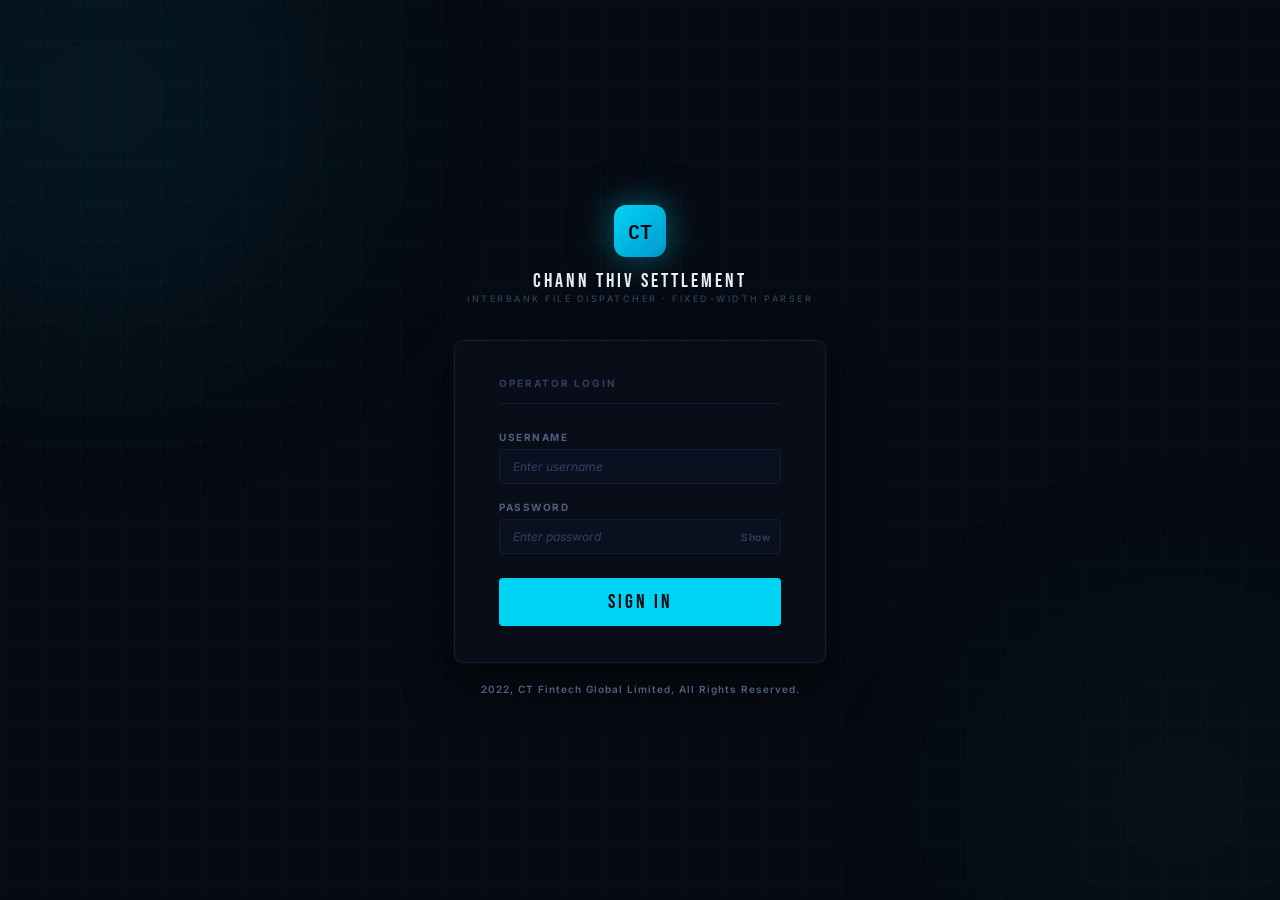
<file: index.html>
<!DOCTYPE html>
<html lang="en">
<head>
  <meta charset="UTF-8"/>
  <meta name="viewport" content="width=device-width, initial-scale=1.0"/>
  <title>IFD File Parser — Chann Thiv Settlement</title>
  <!-- ▼ ADD THIS FIRST — blocks render before redirect -->
  <script>
    (function() {
      try {
        var s = sessionStorage.getItem('ct_session_v2');
        if (!s || !JSON.parse(s)) window.location.replace('login.html');
      } catch(e) {
        window.location.replace('login.html');
      }
    })();
  </script>
  <!-- ▲ END AUTH GUARD -->
  <link rel="stylesheet" href="./css/tokens.css"/>
  <link rel="stylesheet" href="./css/base.css"/>
  <link rel="stylesheet" href="./css/components.css"/>
  <link rel="stylesheet" href="./css/parser.css"/>
</head>
<body>

  <!-- ── Header ─────────────────────────────────────────────────── -->
  <header class="app-header">
    <a href="./system.html" class="app-logo" title="System Dashboard">CT</a>
    <div>
      <div class="app-title">Chann Thiv Settlement</div>
      <div class="app-subtitle">Interbank File Dispatcher · Fixed-Width Parser · Supabase Connected</div>
    </div>
    <div class="header-right">
      <div class="h-badge" id="badge-db" onclick="openModal('m-db-config')">
        <span class="status-dot offline" id="db-dot"></span>
        <span id="db-label">DB Offline</span>
      </div>
      <div class="h-badge" id="badge-files" style="display:none">— Files Loaded</div>
      <div class="h-badge" style="border-color:rgba(34,197,94,.2);color:var(--green);background:var(--green-a12)">
        <span class="status-dot pulse"></span> System Ready
      </div>
    </div>
  </header>

  <!-- ── Layout ─────────────────────────────────────────────────── -->
  <div id="layout">

    <!-- Sidebar -->
    <aside id="sidebar" class="sidebar">
      <div class="nav-section" style="padding-top:14px">Format Legend</div>
      <div id="format-legend"></div>

      <!-- DB History panel -->
      <div id="db-history-wrap">
        <div id="db-history-title">
          <span>Database History</span>
          <button id="btn-refresh-history" onclick="loadDbHistory()" title="Refresh">↻</button>
        </div>
        <div id="db-history-list">
          <div class="db-history-empty">Connect DB to view history</div>
        </div>
      </div>

      <div id="sidebar-bottom">
        <button class="btn btn-ghost" id="btn-upload"
          onclick="document.getElementById('file-input').click()">
          ＋ Upload Files
        </button>
        <button class="btn" id="btn-save-db" style="display:none;background:var(--green-a12);border:1px solid rgba(34,197,94,.3);color:var(--green)"
          onclick="saveCurrentFileToDb()">
          ⬆ Save to Database
        </button>
        <button class="btn btn-ghost" id="btn-clear" style="display:none"
          onclick="clearAll()">
          ✕ Clear All
        </button>
      </div>
    </aside>

    <!-- Main content -->
    <main id="main">

      <!-- Drop zone (shown when no files loaded) -->
      <div id="dropzone-wrap">
        <div id="dropzone"
          ondragover="onDragOver(event)"
          ondragleave="onDragLeave(event)"
          ondrop="onDrop(event)"
          onclick="document.getElementById('file-input').click()">

          <div id="loading-wrap" style="display:none">
            <div class="spinner spinner-lg" style="margin:0 auto 24px"></div>
            <div id="loading-text">Processing files... 0%</div>
            <div id="progress-bar-wrap">
              <div id="progress-bar"></div>
            </div>
          </div>

          <div id="dz-content">
            <div id="dz-icon">⬆</div>
            <div id="dz-title">Drop Files Here</div>
            <div id="dz-sub">
              Drag &amp; drop IFD / IFO format files or click to browse<br>
              Format auto-detected · Multiple files supported
            </div>
            <div id="dz-tags">
              <span class="dz-tag" style="color:var(--color-ifo-bin);border-color:rgba(0,212,245,.3)">IFO*BIN</span>
              <span class="dz-tag" style="color:var(--color-ifd-icom);border-color:rgba(34,197,94,.3)">IFD*.COM</span>
              <span class="dz-tag" style="color:var(--color-ifd-comn);border-color:rgba(249,115,22,.3)">IFD*.OMN</span>
              <span class="dz-tag" style="color:var(--color-ifd-fdtl);border-color:rgba(234,179,8,.3)">IFD*.DTL</span>
              <span class="dz-tag" style="color:var(--color-ifd-err);border-color:rgba(239,68,68,.3)">IFD*.ERR</span>
              <span class="dz-tag" style="color:var(--color-ifd-errn);border-color:rgba(167,139,250,.3)">IFD*.RRN</span>
            </div>
          </div>
        </div>
      </div>

      <!-- File view (shown when files are loaded) -->
      <div id="file-view" style="display:none">

        <!-- Tab bar -->
        <div id="tabs-bar">
          <div id="tab-add-wrap">
            <button id="tab-add-btn" onclick="document.getElementById('file-input').click()">＋ Add</button>
          </div>
        </div>

        <!-- Toolbar -->
        <div id="toolbar">
          <div class="search-wrap" style="max-width:320px">
            <span class="search-icon">⌕</span>
            <input id="search-input" type="text" placeholder="Search all columns..."
              oninput="onSearch(this.value)"/>
            <span id="search-clear" onclick="clearSearch()" style="display:none;cursor:pointer;color:var(--text-muted)">✕</span>
          </div>
          <div id="format-badge" class="h-badge">—</div>
          <div id="stats" style="display:flex;gap:16px;font-size:10px;flex-shrink:0">
            <span><span style="color:var(--text-muted);letter-spacing:1px">ROWS </span><span id="stat-rows" style="color:var(--text-secondary);font-family:var(--font-data);font-weight:600">0</span></span>
            <span><span style="color:var(--text-muted);letter-spacing:1px">COLS </span><span id="stat-cols" style="color:var(--text-secondary);font-family:var(--font-data);font-weight:600">0</span></span>
            <span><span style="color:var(--text-muted);letter-spacing:1px">SIZE </span><span id="stat-size" style="color:var(--text-secondary);font-family:var(--font-data);font-weight:600">—</span></span>
            <span id="filter-note" style="display:none;color:var(--gold)"></span>
          </div>
          <button id="btn-save-db-toolbar" style="display:none;padding:5px 12px;background:none;border:1px solid rgba(34,197,94,.3);color:var(--green);font-size:10px;letter-spacing:1px;border-radius:var(--radius-sm);cursor:pointer;transition:all var(--ease-fast)"
            onmouseover="this.style.background='var(--green-a12)'" onmouseout="this.style.background='none'"
            onclick="saveCurrentFileToDb()">⬆ Save to DB</button>
          <button id="btn-export" onclick="exportCSV()"
            style="margin-left:auto;background:none;border-radius:var(--radius-sm);padding:6px 16px;font-size:10px;font-family:var(--font-ui);font-weight:600;letter-spacing:1px;cursor:pointer;transition:all var(--ease-fast)">
            ↓ Export CSV
          </button>
        </div>

        <!-- DB save progress bar -->
        <div id="db-save-bar" style="display:none;align-items:center;gap:12px;padding:6px 16px;background:rgba(34,197,94,.04);border-bottom:1px solid rgba(34,197,94,.15)">
          <div id="db-save-progress" style="height:2px;background:var(--green);width:0;transition:width .3s ease;flex:1;box-shadow:0 0 8px rgba(34,197,94,.4)"></div>
          <span id="db-save-label" style="font-size:9px;color:var(--green);letter-spacing:1px;white-space:nowrap;min-width:180px;text-align:right">Saving...</span>
        </div>

        <!-- Data table -->
        <div id="table-wrap">
          <table id="data-table">
            <thead id="table-head"></thead>
            <tbody id="table-body"></tbody>
          </table>
        </div>

        <!-- Status bar -->
        <div id="status-bar">
          <span id="status-left">IFD Parser · PAN Masking Active · 🔒 Card Data Protected</span>
          <div id="status-files"></div>
          <span id="status-right">Click any cell to copy</span>
        </div>
      </div>

    </main>
  </div><!-- /#layout -->

  <!-- DB Config Modal -->
  <div class="modal-backdrop" id="m-db-config">
    <div class="modal" style="max-width:420px">
      <div class="modal-header">
        <div class="modal-title">⚙ Supabase Configuration</div>
        <button class="modal-close" onclick="closeModal('m-db-config')">✕</button>
      </div>
      <div class="fg">
        <label class="field-label">Project URL</label>
        <code id="db-modal-url" style="display:block;background:var(--bg-base);border:1px solid var(--border-dim);padding:7px 10px;font-size:10px;color:var(--cyan);word-break:break-all;border-radius:var(--radius-sm)">—</code>
      </div>
      <div style="font-size:11px;color:var(--text-muted);line-height:1.7;padding:10px;border:1px solid var(--border-dim);border-left:2px solid rgba(0,212,245,.3);border-radius:var(--radius-sm);margin-bottom:18px">
        Get your credentials from:<br>
        Supabase Dashboard → Settings → API
      </div>
      <button class="btn btn-ghost" onclick="closeModal('m-db-config')" style="width:100%">Close</button>
    </div>
  </div>

  <!-- Hidden file input -->
  <input type="file" id="file-input" multiple style="display:none"
    onchange="handleFileInput(this.files)"/>

  <div id="toast"></div>

  <!-- Scripts — load order matters -->
  <script src="./js/formats.js"></script>
  <script src="./js/db.js"></script>
  <script src="./js/utils.js"></script>
  <script src="./js/app.js"></script>
</body>
</html>
</file>
<file: css/tokens.css>
/* ═══════════════════════════════════════════════════════════════════
   CHANN THIV SETTLEMENT — DESIGN TOKENS
   css/tokens.css

   Single source of truth for all design variables.
   Import this file first in every page.
═══════════════════════════════════════════════════════════════════ */

@import url('https://fonts.googleapis.com/css2?family=IBM+Plex+Mono:wght@300;400;500;600;700&family=Bebas+Neue&family=Inter:wght@400;500;600;700&display=swap');

:root {
  /* ── Fonts ──────────────────────────────────────────────────── */
  --font-ui   : 'Inter', system-ui, 'Segoe UI', Arial, sans-serif;
  --font-data : 'IBM Plex Mono', 'Courier New', monospace;
  --font-brand: 'Bebas Neue', 'Arial Narrow', Arial, sans-serif;

  /* ── Background palette ─────────────────────────────────────── */
  --bg-base   : #060A12;
  --bg-surface: #080D18;
  --bg-raised : #0A1020;
  --bg-hover  : #101828;

  /* ── Border palette ─────────────────────────────────────────── */
  --border-dim: #0D1F35;
  --border    : #1C2E4A;
  --border-hi : #2E4468;

  /* ── Text palette ───────────────────────────────────────────── */
  --text-primary  : #E8EDF5;
  --text-secondary: #8A9BB8;
  --text-tertiary : #4F6080;
  --text-muted    : #2E4060;

  /* ── Accent palette ─────────────────────────────────────────── */
  --cyan   : #00D4F5;
  --green  : #22C55E;
  --gold   : #EAB308;
  --red    : #EF4444;
  --purple : #A78BFA;
  --orange : #F97316;
  --slate  : #94A3B8;

  /* Semi-transparent variants */
  --cyan-a12  : rgba(0, 212, 245, .12);
  --cyan-a25  : rgba(0, 212, 245, .25);
  --green-a12 : rgba(34, 197, 94, .12);
  --gold-a12  : rgba(234, 179, 8, .12);
  --red-a12   : rgba(239, 68, 68, .12);
  --purple-a12: rgba(167, 139, 250, .12);

  /* ── Format accent colors ───────────────────────────────────── */
  --color-ifo-bin : #00D4F5;
  --color-ifd-icom: #22C55E;
  --color-ifd-comn: #F97316;
  --color-ifd-fdtl: #EAB308;
  --color-ifd-err : #EF4444;
  --color-ifd-errn: #A78BFA;
  --color-raw     : #94A3B8;

  /* ── Spacing ────────────────────────────────────────────────── */
  --space-1: 4px;
  --space-2: 8px;
  --space-3: 12px;
  --space-4: 16px;
  --space-5: 20px;
  --space-6: 24px;
  --space-8: 32px;

  /* ── Radius ─────────────────────────────────────────────────── */
  --radius-sm: 4px;
  --radius-md: 6px;
  --radius-lg: 10px;
  --radius-xl: 14px;

  /* ── Shadows ────────────────────────────────────────────────── */
  --shadow-sm: 0 1px 4px rgba(0,0,0,.4);
  --shadow-md: 0 4px 20px rgba(0,0,0,.5);
  --shadow-lg: 0 16px 48px rgba(0,0,0,.65);

  /* ── Z-index scale ──────────────────────────────────────────── */
  --z-base   : 1;
  --z-sticky : 10;
  --z-sidebar: 20;
  --z-header : 30;
  --z-overlay: 100;
  --z-toast  : 200;

  /* ── Transitions ────────────────────────────────────────────── */
  --ease-fast  : 120ms ease;
  --ease-normal: 200ms ease;
  --ease-slow  : 300ms ease;

  /* ── Layout ─────────────────────────────────────────────────── */
  --sidebar-w: 220px;
  --header-h : 56px;
  --taskbar-h: 40px;

}
</file>
<file: css/base.css>
/* ═══════════════════════════════════════════════════════════════════
   CHANN THIV SETTLEMENT — BASE STYLES
   css/base.css

   Reset, typography, scrollbar, and global utility classes.
   Import after tokens.css.
═══════════════════════════════════════════════════════════════════ */

/* ── Reset ──────────────────────────────────────────────────────── */
*, *::before, *::after {
  box-sizing: border-box;
  margin: 0;
  padding: 0;
}

html {
  font-size: 16px; /* Base size for rem scaling */
}

html, body {
  height: 100%;
  overflow: hidden;
  background: var(--bg-base);
  font-family: var(--font-ui);
  font-size: 16px;
  color: var(--text-secondary);
  -webkit-font-smoothing: antialiased;
  -moz-osx-font-smoothing: grayscale;
}
/* ── Scrollbar ──────────────────────────────────────────────────── */
::-webkit-scrollbar          { width: 4px; height: 4px; }
::-webkit-scrollbar-track    { background: transparent; }
::-webkit-scrollbar-thumb    { background: var(--border); border-radius: 4px; }
::-webkit-scrollbar-thumb:hover { background: var(--border-hi); }

/* ── Typography base ────────────────────────────────────────────── */
h1, h2, h3, h4 {
  font-family: var(--font-brand);
  color: var(--text-primary);
  line-height: 1.1;
  letter-spacing: 2px;
}

p, span, label, li, a {
  font-family: var(--font-ui);
}

code, pre, kbd {
  font-family: var(--font-data);
}

/* ── Focus ring ─────────────────────────────────────────────────── */
:focus-visible {
  outline: 2px solid var(--cyan);
  outline-offset: 2px;
  border-radius: var(--radius-sm);
}

/* ── Link reset ─────────────────────────────────────────────────── */
a {
  color: inherit;
  text-decoration: none;
}

/* ── Button reset ───────────────────────────────────────────────── */
button {
  cursor: pointer;
  border: none;
  background: none;
  font-family: var(--font-ui);
}

/* ── Input reset ────────────────────────────────────────────────── */
input, select, textarea {
  font-family: var(--font-data);
  color: var(--text-secondary);
}

/* ── Utility: visually hidden ────────────────────────────────────── */
.sr-only {
  position: absolute;
  width: 1px; height: 1px;
  padding: 0; margin: -1px;
  overflow: hidden;
  clip: rect(0,0,0,0);
  border: 0;
}

/* ── Utility: text colors ───────────────────────────────────────── */
.text-primary   { color: var(--text-primary) !important; }
.text-secondary { color: var(--text-secondary) !important; }
.text-muted     { color: var(--text-muted) !important; }
.text-cyan      { color: var(--cyan) !important; }
.text-green     { color: var(--green) !important; }
.text-gold      { color: var(--gold) !important; }
.text-red       { color: var(--red) !important; }

/* ── Utility: display ───────────────────────────────────────────── */
.d-none  { display: none !important; }
.d-flex  { display: flex !important; }
.d-block { display: block !important; }

/* ── Utility: font families ─────────────────────────────────────── */
.font-brand { font-family: var(--font-brand) !important; }
.font-data  { font-family: var(--font-data) !important; }
.font-ui    { font-family: var(--font-ui) !important; }
.tabular    { font-variant-numeric: tabular-nums; }

/* ── Animations ─────────────────────────────────────────────────── */
@keyframes spin    { to { transform: rotate(360deg); } }
@keyframes pulse   { 0%,100%{opacity:1} 50%{opacity:.3} }
@keyframes fadeUp  { from{opacity:0;transform:translateY(8px)} to{opacity:1;transform:translateY(0)} }
@keyframes fadeIn  { from{opacity:0} to{opacity:1} }
@keyframes slideIn { from{opacity:0;transform:translateX(-8px)} to{opacity:1;transform:translateX(0)} }
@keyframes glow    { 0%,100%{box-shadow:0 0 4px currentColor} 50%{box-shadow:0 0 12px currentColor} }
</file>
<file: css/components.css>
/* ═══════════════════════════════════════════════════════════════════
   CHANN THIV SETTLEMENT — COMPONENT STYLES
   css/components.css

   Reusable component styles shared across all pages.
   Sections:
     1. Header
     2. Sidebar
     3. Buttons
     4. Form Controls
     5. Table
     6. Badges & Status
     7. Modal
     8. Toast
     9. Loading
═══════════════════════════════════════════════════════════════════ */


/* ══════════════════════════════════════════════════════════════════
   1. HEADER
══════════════════════════════════════════════════════════════════ */

.app-header {
  height: var(--header-h);
  background: var(--bg-surface);
  border-bottom: 1px solid var(--border-dim);
  display: flex;
  align-items: center;
  padding: 0 var(--space-5);
  gap: var(--space-4);
  flex-shrink: 0;
  position: relative;
  z-index: var(--z-header);
}

/* Subtle cyan line at bottom of header */
.app-header::after {
  content: '';
  position: absolute;
  bottom: 0; left: 0; right: 0;
  height: 1px;
  background: linear-gradient(90deg, transparent, var(--cyan), transparent);
  opacity: .12;
}

.app-logo {
  width: 34px; height: 34px;
  background: linear-gradient(135deg, var(--cyan), #0099BB);
  border-radius: var(--radius-md);
  display: flex; align-items: center; justify-content: center;
  font-family: var(--font-data);
  font-size: 13px; font-weight: 600;
  color: var(--bg-base);
  flex-shrink: 0;
  box-shadow: 0 0 20px rgba(0,212,245,.3);
  text-decoration: none;
}

.app-title {
  font-family: var(--font-brand);
  font-size: 20px;
  letter-spacing: 3px;
  color: var(--text-primary);
  line-height: 1;
}

.app-subtitle {
  font-size: 9px;
  font-weight: 500;
  letter-spacing: 2.5px;
  color: var(--text-muted);
  margin-top: 2px;
  text-transform: uppercase;
}

.header-right {
  margin-left: auto;
  display: flex;
  align-items: center;
  gap: var(--space-2);
}

/* Header badges */
.h-badge {
  display: flex; align-items: center; gap: 6px;
  padding: 5px 12px;
  border-radius: var(--radius-sm);
  font-size: 10px; font-weight: 600;
  letter-spacing: .3px;
  border: 1px solid var(--border-dim);
  color: var(--text-tertiary);
  transition: all var(--ease-normal);
  white-space: nowrap;
}

.h-badge.online {
  border-color: rgba(34,197,94,.3);
  color: var(--green);
  background: var(--green-a12);
}

.h-badge-user {
  border-color: rgba(234,179,8,.2);
  color: var(--gold);
  background: var(--gold-a12);
}

/* Status dot */
.status-dot {
  width: 6px; height: 6px;
  border-radius: 50%;
  display: inline-block;
  flex-shrink: 0;
}

.status-dot.online  { background: var(--green); animation: pulse 2s infinite; }
.status-dot.offline { background: var(--red); }
.status-dot.pulse   { background: var(--green); animation: pulse 2s infinite; box-shadow: 0 0 6px var(--green); }


/* ══════════════════════════════════════════════════════════════════
   2. SIDEBAR
══════════════════════════════════════════════════════════════════ */

.sidebar {
  width: var(--sidebar-w);
  background: var(--bg-surface);
  border-right: 1px solid var(--border-dim);
  display: flex;
  flex-direction: column;
  flex-shrink: 0;
  overflow: hidden;
  transition: width var(--ease-slow);
}

.sidebar.collapsed { width: 0; }

/* Profile section */
.sb-profile {
  padding: var(--space-4);
  border-bottom: 1px solid var(--border-dim);
  display: flex; align-items: center; gap: var(--space-3);
  flex-shrink: 0;
}

.sb-avatar {
  width: 32px; height: 32px;
  border-radius: 50%;
  background: var(--gold-a12);
  border: 1px solid rgba(234,179,8,.25);
  display: flex; align-items: center; justify-content: center;
  font-size: 11px; font-weight: 700;
  color: var(--gold);
  flex-shrink: 0;
}

.sb-name {
  font-size: 12px; font-weight: 600;
  color: var(--text-primary);
  white-space: nowrap; overflow: hidden; text-overflow: ellipsis;
}

.sb-role {
  font-size: 9px; font-weight: 500;
  letter-spacing: 1.5px;
  color: var(--text-muted);
  text-transform: uppercase;
  margin-top: 1px;
}

/* Navigation */
.sb-nav {
  flex: 1;
  overflow-y: auto;
  padding: var(--space-2) 0;
}

.nav-section {
  padding: var(--space-3) var(--space-4) var(--space-1);
  font-size: 9px; font-weight: 700;
  letter-spacing: 2.5px;
  color: var(--text-muted);
  text-transform: uppercase;
}

.nav-divider {
  height: 1px;
  background: var(--border-dim);
  margin: var(--space-2) var(--space-3);
}

/* Nav dropdown */
.dd-header {
  display: flex; align-items: center; gap: var(--space-2);
  padding: 7px var(--space-4);   /* ← match nav-item top/bottom padding */
  cursor: pointer;
  user-select: none;
  transition: background var(--ease-fast);
}

.dd-header:hover { background: var(--bg-hover); }

.dd-icon {
  width: 20px; height: 20px;
  border-radius: var(--radius-sm);
  display: flex; align-items: center; justify-content: center;
  font-size: 10px; flex-shrink: 0;
}

.dd-label {
  flex: 1;
  font-size: 11px; font-weight: 600;
  letter-spacing: .2px;
}

.dd-arrow {
  font-size: 8px;
  color: var(--text-muted);
  transition: transform var(--ease-normal);
}

.dd.open .dd-arrow { transform: rotate(180deg); }

.dd-body {
  overflow: hidden;
  max-height: 0;
  opacity: 0;
  transition: max-height 280ms cubic-bezier(.4,0,.2,1), opacity var(--ease-slow);
}

.dd.open .dd-body { max-height: 400px; opacity: 1; }

/* Nav items */
.nav-item {
  display: flex; align-items: center; gap: var(--space-2);
  padding: 7px var(--space-4) 7px var(--space-4);  /* ← match dd-header left padding */
  cursor: pointer;
  font-size: 12px; font-weight: 500;
  color: var(--text-tertiary);
  border-left: 2px solid transparent;
  transition: all var(--ease-fast);
  user-select: none;
  text-decoration: none;
}

.nav-item:hover { color: var(--text-secondary); background: var(--bg-hover); }

.nav-item.active {
  color: var(--item-color, var(--cyan));
  border-left-color: var(--item-color, var(--cyan));
  background: rgba(0,212,245,.05);
}

.nav-item-icon {
  width: 18px; height: 18px;
  border-radius: var(--radius-sm);
  display: flex; align-items: center; justify-content: center;
  font-size: 10px; flex-shrink: 0;
}

/* Sidebar DB status footer */
.sb-db-status {
  padding: var(--space-3) var(--space-4);
  border-top: 1px solid var(--border-dim);
  display: flex; align-items: center; gap: var(--space-2);
  font-size: 10px; font-weight: 500;
  letter-spacing: .5px;
  color: var(--text-muted);
  flex-shrink: 0;
}


/* ══════════════════════════════════════════════════════════════════
   3. BUTTONS
══════════════════════════════════════════════════════════════════ */

/* Primary button */
.btn {
  display: inline-flex; align-items: center; gap: var(--space-2);
  padding: 8px 18px;
  border-radius: var(--radius-md);
  font-family: var(--font-ui);
  font-size: 12px; font-weight: 600;
  letter-spacing: .3px;
  cursor: pointer;
  border: none;
  transition: all var(--ease-normal);
  white-space: nowrap;
  user-select: none;
}

.btn:hover   { transform: translateY(-1px); }
.btn:active  { transform: translateY(0); }
.btn:disabled { opacity: .5; cursor: not-allowed; transform: none !important; }

.btn-cyan   { background: var(--cyan);   color: var(--bg-base); }
.btn-cyan:hover   { box-shadow: 0 4px 16px var(--cyan-a25); }
.btn-gold   { background: var(--gold);   color: var(--bg-base); }
.btn-gold:hover   { box-shadow: 0 4px 16px rgba(234,179,8,.3); }
.btn-green  { background: var(--green);  color: var(--bg-base); }
.btn-red    { background: var(--red);    color: #fff; }
.btn-purple { background: var(--purple); color: #fff; }

.btn-ghost {
  background: none;
  border: 1px solid var(--border);
  color: var(--text-tertiary);
}
.btn-ghost:hover { border-color: var(--border-hi); color: var(--text-secondary); }

/* Logout button */
.btn-logout {
  display: flex; align-items: center; gap: var(--space-2);
  padding: 5px 14px;
  border-radius: var(--radius-sm);
  font-size: 11px; font-weight: 600;
  letter-spacing: .3px;
  background: none;
  border: 1px solid rgba(239,68,68,.25);
  color: var(--red);
  cursor: pointer;
  transition: all var(--ease-fast);
}
.btn-logout:hover { background: var(--red-a12); border-color: rgba(239,68,68,.5); }

/* Small action buttons */
.btn-sm {
  display: inline-flex; align-items: center; gap: 4px;
  padding: 4px 10px;
  border-radius: var(--radius-sm);
  font-size: 10px; font-weight: 600;
  letter-spacing: .3px;
  cursor: pointer;
  border: 1px solid;
  font-family: var(--font-ui);
  transition: all var(--ease-fast);
  white-space: nowrap;
}
.btn-sm:disabled { opacity: .4; cursor: not-allowed; }

.btn-sm-cyan   { color: var(--cyan);   border-color: rgba(0,212,245,.25); }
.btn-sm-cyan:hover:not(:disabled)   { background: var(--cyan-a12); border-color: rgba(0,212,245,.5); }
.btn-sm-gold   { color: var(--gold);   border-color: rgba(234,179,8,.25); }
.btn-sm-gold:hover:not(:disabled)   { background: var(--gold-a12); }
.btn-sm-red    { color: var(--red);    border-color: rgba(239,68,68,.25); }
.btn-sm-red:hover:not(:disabled)    { background: var(--red-a12); border-color: rgba(239,68,68,.5); }
.btn-sm-purple { color: var(--purple); border-color: rgba(167,139,250,.25); }
.btn-sm-purple:hover:not(:disabled) { background: var(--purple-a12); }
.btn-sm-green  { color: var(--green);  border-color: rgba(34,197,94,.25); }
.btn-sm-green:hover:not(:disabled)  { background: var(--green-a12); }

/* Submit buttons in modals */
.btn-submit {
  border: none;
  border-radius: var(--radius-sm);
  padding: 9px 24px;
  font-family: var(--font-ui);
  font-size: 12px; font-weight: 700;
  letter-spacing: .3px;
  cursor: pointer;
  transition: all var(--ease-normal);
}
.btn-submit:disabled { opacity: .5; cursor: not-allowed; }

.btn-submit-cyan   { background: var(--cyan);   color: var(--bg-base); }
.btn-submit-cyan:hover:not(:disabled)   { box-shadow: 0 4px 16px var(--cyan-a25); }
.btn-submit-gold   { background: var(--gold);   color: var(--bg-base); }
.btn-submit-gold:hover:not(:disabled)   { box-shadow: 0 4px 16px rgba(234,179,8,.3); }
.btn-submit-red    { background: var(--red);    color: #fff; }
.btn-submit-red:hover:not(:disabled)    { box-shadow: 0 4px 16px rgba(239,68,68,.3); }
.btn-submit-purple { background: var(--purple); color: #fff; }
.btn-submit-purple:hover:not(:disabled) { box-shadow: 0 4px 16px rgba(167,139,250,.3); }
.btn-submit-green  { background: var(--green);  color: var(--bg-base); }
.btn-submit-green:hover:not(:disabled)  { box-shadow: 0 4px 16px rgba(34,197,94,.3); }


/* ══════════════════════════════════════════════════════════════════
   4. FORM CONTROLS
══════════════════════════════════════════════════════════════════ */

/* Field group */
.fg { margin-bottom: 18px; }

/* Field label */
.field-label {
  display: block;
  font-size: 10px; font-weight: 700;
  letter-spacing: 1.5px;
  color: var(--text-tertiary);
  text-transform: uppercase;
  margin-bottom: 7px;
  line-height: 1;
}

.field-label .req { color: var(--red); }

/* Field input */
.field-input {
  width: 100%;
  background: var(--bg-raised);
  border: 1px solid var(--border-dim);
  border-radius: var(--radius-sm);
  padding: 9px 13px;
  font-family: var(--font-data);
  font-size: 12px;
  color: var(--text-secondary);
  outline: none;
  transition: border-color var(--ease-normal), box-shadow var(--ease-normal);
}

.field-input:focus {
  border-color: var(--border-hi);
  box-shadow: 0 0 0 3px rgba(0,212,245,.08);
}

.field-input::placeholder {
  font-family: var(--font-ui);
  color: var(--text-muted);
  font-style: italic;
}

.field-input:read-only { color: var(--text-muted); cursor: default; }

select.field-input {
  cursor: pointer;
  font-family: var(--font-ui);
}

select.field-input option { background: var(--bg-surface); }

/* Field hint / error */
.field-hint {
  font-size: 11px;
  color: var(--text-muted);
  margin-top: 5px;
  line-height: 1.5;
}
.field-hint.error { color: var(--red); font-weight: 500; }

/* Password wrapper */
.pw-wrap { position: relative; }
.pw-wrap .field-input { padding-right: 58px; }

.pw-toggle {
  position: absolute;
  right: 11px; top: 50%;
  transform: translateY(-50%);
  background: none; border: none;
  color: var(--text-muted);
  cursor: pointer;
  font-size: 10px; font-weight: 600;
  letter-spacing: .5px;
  font-family: var(--font-ui);
  transition: color var(--ease-fast);
}
.pw-toggle:hover { color: var(--cyan); }

/* Password strength bars */
.pw-strength { display: flex; gap: 3px; margin-top: 6px; }

.pw-bar {
  height: 3px; flex: 1;
  border-radius: 2px;
  background: var(--border-dim);
  transition: background var(--ease-slow);
}
.pw-bar.weak   { background: var(--red); }
.pw-bar.fair   { background: var(--gold); }
.pw-bar.strong { background: var(--green); }

/* Search wrapper */
.search-wrap {
  display: flex; align-items: center; gap: var(--space-2);
  background: var(--bg-raised);
  border: 1px solid var(--border-dim);
  border-radius: var(--radius-sm);
  padding: 7px 12px;
  flex: 1;
  min-width: 160px;
  transition: border-color var(--ease-normal);
}
.search-wrap:focus-within { border-color: var(--border-hi); }

.search-wrap input {
  background: none; border: none; outline: none;
  color: var(--text-secondary);
  font-size: 12px;
  font-family: var(--font-ui);
  width: 100%;
}
.search-wrap input::placeholder { color: var(--text-muted); font-style: italic; }

.search-icon { color: var(--text-muted); font-size: 13px; }

/* Filter select */
.filter-select {
  background: var(--bg-raised);
  border: 1px solid var(--border-dim);
  border-radius: var(--radius-sm);
  padding: 7px 12px;
  color: var(--text-secondary);
  font-size: 12px;
  font-family: var(--font-ui);
  outline: none;
  cursor: pointer;
  transition: border-color var(--ease-normal);
}
.filter-select:focus { border-color: var(--border-hi); }
.filter-select option { background: var(--bg-surface); }


/* ══════════════════════════════════════════════════════════════════
   5. TABLE
══════════════════════════════════════════════════════════════════ */

.table-wrap {
  background: var(--bg-surface);
  border: 1px solid var(--border-dim);
  border-radius: var(--radius-lg);
  overflow: auto;
  position: relative;
}

table {
  width: 100%;
  border-collapse: collapse;
  font-size: 12px;
  min-width: 700px;
}

thead { position: sticky; top: 0; z-index: var(--z-sticky); }
thead tr { background: var(--bg-surface); }

th {
  padding: 10px 16px;
  text-align: left;
  font-family: var(--font-ui);
  font-size: 10px; font-weight: 700;
  letter-spacing: 1.2px;
  color: rgba(234,179,8,.65);
  text-transform: uppercase;
  border-right: 1px solid var(--border-dim);
  border-bottom: 1px solid var(--border-dim);
  white-space: nowrap;
}
th:last-child { border-right: none; }

tbody tr {
  border-bottom: 1px solid rgba(28,46,74,.5);
  transition: background var(--ease-fast);
}
tbody tr:hover { background: var(--bg-hover); }

td {
  padding: 10px 16px;
  font-family: var(--font-data);
  font-size: 11px;
  color: var(--text-secondary);
  border-right: 1px solid rgba(28,46,74,.35);
  font-variant-numeric: tabular-nums;
}
td:last-child { border-right: none; }

.td-primary { color: var(--text-primary) !important; font-weight: 500; }

.td-empty td {
  padding: 48px;
  text-align: center;
  font-family: var(--font-ui);
  font-size: 12px;
  font-style: italic;
  color: var(--text-muted);
}

/* Row animation */
.row-enter { animation: fadeUp .15s ease both; }

/* Table loading overlay */
.table-loading {
  display: none;
  position: absolute; inset: 0;
  background: rgba(6,10,18,.75);
  align-items: center; justify-content: center;
  font-size: 11px; font-weight: 600;
  letter-spacing: 1.5px;
  color: var(--cyan);
  z-index: 10;
  border-radius: var(--radius-lg);
  text-transform: uppercase;
}
.table-loading.visible { display: flex; }


/* ══════════════════════════════════════════════════════════════════
   6. BADGES & STATUS
══════════════════════════════════════════════════════════════════ */

/* Role badges */
.badge {
  display: inline-flex; align-items: center; gap: 4px;
  padding: 3px 9px;
  border-radius: var(--radius-sm);
  font-family: var(--font-ui);
  font-size: 10px; font-weight: 600;
  letter-spacing: .5px;
  text-transform: uppercase;
  white-space: nowrap;
}

.badge-admin   { color: var(--gold);   background: var(--gold-a12);   border: 1px solid rgba(234,179,8,.25); }
.badge-operator{ color: var(--cyan);   background: var(--cyan-a12);   border: 1px solid rgba(0,212,245,.25); }
.badge-viewer  { color: var(--text-secondary); background: var(--bg-raised); border: 1px solid var(--border); }
.badge-auditor { color: var(--purple); background: var(--purple-a12); border: 1px solid rgba(167,139,250,.25); }
.badge-success { color: var(--green);  background: var(--green-a12);  border: 1px solid rgba(34,197,94,.25); }
.badge-danger  { color: var(--red);    background: var(--red-a12);    border: 1px solid rgba(239,68,68,.25); }
.badge-info    { color: var(--cyan);   background: var(--cyan-a12);   border: 1px solid rgba(0,212,245,.25); }

/* Stat chip */
.stat-chip {
  padding: 5px 12px;
  border-radius: var(--radius-sm);
  font-size: 10px; font-weight: 500;
  letter-spacing: .5px;
  border: 1px solid var(--border-dim);
  color: var(--text-tertiary);
  white-space: nowrap;
}
.stat-chip span { color: var(--text-secondary); font-weight: 700; font-family: var(--font-data); }

/* Inline status */
.status-online, .status-offline {
  display: flex; align-items: center; gap: 5px;
  font-family: var(--font-ui);
  font-size: 11px; font-weight: 500;
}
.status-online  { color: var(--green); }
.status-offline { color: var(--red); }

.status-bullet {
  width: 6px; height: 6px;
  border-radius: 50%; flex-shrink: 0;
}

/* "You" self-tag */
.self-tag {
  font-size: 9px; font-weight: 600;
  color: var(--text-muted);
  border: 1px solid var(--border);
  border-radius: 3px;
  padding: 1px 5px;
  margin-left: 4px;
}


/* ══════════════════════════════════════════════════════════════════
   7. MODAL
══════════════════════════════════════════════════════════════════ */

.modal-backdrop {
  position: fixed; inset: 0;
  background: rgba(6,10,18,.9);
  backdrop-filter: blur(6px);
  display: flex; align-items: center; justify-content: center;
  z-index: var(--z-overlay);
  opacity: 0;
  pointer-events: none;
  transition: opacity var(--ease-normal);
}
.modal-backdrop.open { opacity: 1; pointer-events: all; }

.modal {
  background: var(--bg-surface);
  border: 1px solid var(--border);
  border-radius: var(--radius-lg);
  padding: var(--space-8) 32px;
  width: 100%; max-width: 500px;
  box-shadow: var(--shadow-lg);
  transform: translateY(16px);
  transition: transform var(--ease-slow);
}
.modal-backdrop.open .modal { transform: translateY(0); }

.modal-header {
  display: flex; align-items: center; justify-content: space-between;
  margin-bottom: var(--space-6);
  padding-bottom: var(--space-4);
  border-bottom: 1px solid var(--border-dim);
}

.modal-title {
  font-family: var(--font-brand);
  font-size: 18px;
  letter-spacing: 2.5px;
  color: var(--text-primary);
  line-height: 1;
}

.modal-close {
  width: 28px; height: 28px;
  display: flex; align-items: center; justify-content: center;
  background: none; border: none;
  border-radius: var(--radius-sm);
  color: var(--text-muted);
  font-size: 16px;
  cursor: pointer;
  transition: all var(--ease-fast);
}
.modal-close:hover { background: var(--red-a12); color: var(--red); }

.modal-body { font-size: 13px; color: var(--text-secondary); line-height: 1.7; }
.modal-body strong { color: var(--text-primary); font-weight: 600; }

.modal-warning {
  margin-top: 12px;
  padding: 10px 13px;
  border: 1px solid rgba(239,68,68,.25);
  border-radius: var(--radius-sm);
  background: var(--red-a12);
  font-size: 11px; font-weight: 500;
  color: var(--red);
  line-height: 1.5;
}

.modal-footer {
  display: flex; gap: var(--space-2); justify-content: flex-end;
  margin-top: var(--space-6);
  padding-top: var(--space-4);
  border-top: 1px solid var(--border-dim);
}

.form-row-2 { display: grid; grid-template-columns: 1fr 1fr; gap: var(--space-4); }

/* Temp password display */
.temp-pw {
  font-family: var(--font-data);
  font-size: 16px; font-weight: 700;
  color: var(--gold);
  letter-spacing: 2px;
  background: var(--bg-raised);
  border: 1px solid rgba(234,179,8,.3);
  border-radius: var(--radius-sm);
  padding: 11px 16px;
  flex: 1;
  font-variant-numeric: tabular-nums;
}


/* ══════════════════════════════════════════════════════════════════
   8. TOAST
══════════════════════════════════════════════════════════════════ */

#toast {
  position: fixed;
  bottom: 22px; right: 22px;
  padding: 10px 20px;
  border-radius: var(--radius-md);
  font-family: var(--font-ui);
  font-size: 12px; font-weight: 600;
  letter-spacing: .3px;
  transform: translateY(60px);
  opacity: 0;
  transition: all var(--ease-normal);
  z-index: var(--z-toast);
  pointer-events: none;
  box-shadow: var(--shadow-md);
}
#toast.show { transform: translateY(0); opacity: 1; }
#toast.success { background: var(--green);  color: var(--bg-base); }
#toast.error   { background: var(--red);    color: #fff; }
#toast.info    { background: var(--cyan);   color: var(--bg-base); }
#toast.warn    { background: var(--gold);   color: var(--bg-base); }


/* ══════════════════════════════════════════════════════════════════
   9. LOADING
══════════════════════════════════════════════════════════════════ */

.spinner {
  display: inline-block;
  width: 14px; height: 14px;
  border: 2px solid rgba(0,212,245,.2);
  border-top: 2px solid var(--cyan);
  border-radius: 50%;
  animation: spin .8s linear infinite;
  flex-shrink: 0;
}

.spinner-lg {
  width: 52px; height: 52px;
  border-width: 3px;
}

/* Toolbar */
.toolbar {
  display: flex; align-items: center; gap: var(--space-3);
  background: var(--bg-surface);
  border: 1px solid var(--border-dim);
  border-radius: var(--radius-md);
  padding: 10px 14px;
  margin-bottom: var(--space-4);
  flex-wrap: wrap;
}
</file>
<file: css/parser.css>
/* ═══════════════════════════════════════════════════════════════════
   CHANN THIV SETTLEMENT — FILE PARSER PAGE STYLES
   css/parser.css

   Styles specific to index.html (file parser).
   Loaded after components.css.
═══════════════════════════════════════════════════════════════════ */

/* ── Layout ─────────────────────────────────────────────────────── */
#layout {
  display: flex;
  flex: 1;
  overflow: hidden;
}

#main {
  flex: 1;
  display: flex;
  flex-direction: column;
  overflow: hidden;
}

/* ── Sidebar extras ─────────────────────────────────────────────── */
.legend-item {
  padding: 7px 16px;
  display: flex;
  align-items: center;
  gap: 10px;
  border-left: 2px solid transparent;
  transition: all var(--ease-normal);
}

.legend-dot {
  width: 7px; height: 7px;
  border-radius: 50%;
  flex-shrink: 0;
  transition: all var(--ease-slow);
}

.legend-label {
  font-family: var(--font-ui);
  font-size: 11px; font-weight: 500;
  color: var(--text-muted);
}

.legend-sub {
  font-family: var(--font-ui);
  font-size: 8px; font-weight: 500;
  color: var(--text-muted);
  letter-spacing: 1px;
  text-transform: uppercase;
  opacity: .7;
}

/* DB History panel */
#db-history-wrap {
  flex: 1;
  display: flex;
  flex-direction: column;
  border-top: 1px solid var(--border-dim);
  min-height: 0;
  overflow: hidden;
}

#db-history-title {
  display: flex; align-items: center; justify-content: space-between;
  padding: 10px 16px 8px;
  font-size: 9px; font-weight: 600;
  letter-spacing: 2px;
  color: var(--text-muted);
  text-transform: uppercase;
}

#btn-refresh-history {
  background: none; border: none;
  color: var(--text-muted);
  cursor: pointer;
  font-size: 14px;
  padding: 0 4px;
  transition: color var(--ease-fast);
}
#btn-refresh-history:hover { color: var(--cyan); }

#db-history-list {
  flex: 1;
  overflow-y: auto;
  padding-bottom: var(--space-2);
}

.db-history-empty {
  font-size: 10px;
  font-style: italic;
  color: var(--text-muted);
  text-align: center;
  padding: 20px 12px;
}

.db-history-item {
  display: flex; align-items: flex-start; gap: var(--space-2);
  padding: 7px 14px;
  border-bottom: 1px solid rgba(13,31,53,.6);
  transition: background var(--ease-fast);
}
.db-history-item:hover { background: rgba(255,255,255,.015); }

.dh-dot { width:6px; height:6px; border-radius:50%; margin-top:4px; flex-shrink:0; }
.dh-info { flex:1; min-width:0; }
.dh-name { font-family:var(--font-data); font-size:10px; color:var(--text-secondary); white-space:nowrap; overflow:hidden; text-overflow:ellipsis; }
.dh-meta { font-family:var(--font-data); font-size:9px; color:var(--text-muted); margin-top:1px; }
.dh-date { font-family:var(--font-data); font-size:9px; color:var(--text-muted); opacity:.6; margin-top:2px; }
.dh-status { font-family:var(--font-ui); font-size:8px; font-weight:600; letter-spacing:1px; padding:2px 5px; border-radius:3px; flex-shrink:0; margin-top:2px; text-transform:uppercase; }
.dh-status-parsed       { background:rgba(0,212,245,.1);  color:var(--cyan); }
.dh-status-reconciled   { background:rgba(34,197,94,.1);  color:var(--green); }
.dh-status-error        { background:rgba(239,68,68,.1);  color:var(--red); }

#sidebar-bottom {
  padding: 14px;
  border-top: 1px solid var(--border-dim);
  display: flex;
  flex-direction: column;
  gap: 6px;
  flex-shrink: 0;
}

/* ── Drop zone ──────────────────────────────────────────────────── */
#dropzone-wrap {
  flex: 1;
  display: flex;
  align-items: center;
  justify-content: center;
  padding: 40px;
}

#dropzone {
  width: 100%; max-width: 600px;
  border-radius: var(--radius-xl);
  padding: 72px 48px;
  text-align: center;
  border: 1.5px dashed var(--border);
  transition: all var(--ease-normal);
  cursor: pointer;
}
#dropzone:hover, #dropzone.drag {
  border-color: var(--cyan);
  box-shadow: 0 0 40px rgba(0,212,245,.12), inset 0 0 40px rgba(0,212,245,.04);
  background: rgba(0,212,245,.025);
}

#dz-icon { font-size:52px; margin-bottom:20px; opacity:.2; line-height:1; }

#dz-title {
  font-family: var(--font-brand);
  font-size: 30px; letter-spacing: 4px;
  color: var(--text-primary);
  margin-bottom: 10px;
}

#dz-sub {
  font-family: var(--font-ui);
  font-size: 12px; color: var(--text-tertiary);
  line-height: 1.8; margin-bottom: 28px;
}

#dz-tags { display:flex; flex-wrap:wrap; gap:6px; justify-content:center; }

.dz-tag {
  background: var(--bg-raised);
  border: 1px solid;
  border-radius: 3px;
  padding: 3px 10px;
  font-family: var(--font-data);
  font-size: 10px;
  letter-spacing: 1px;
}

#loading-wrap { flex-direction:column; align-items:center; }
#loading-text { font-family:var(--font-ui); font-size:12px; color:var(--cyan); margin-bottom:20px; letter-spacing:2px; text-transform:uppercase; }

#progress-bar-wrap {
  background: var(--border-dim);
  border-radius: 4px; height: 3px;
  overflow: hidden; width: 280px;
}
#progress-bar {
  height:100%;
  background: linear-gradient(90deg, var(--cyan), var(--green));
  border-radius: 4px;
  width: 0; transition: width .4s ease;
}

/* ── File view ──────────────────────────────────────────────────── */
#file-view { flex-direction:column; flex:1; overflow:hidden; }

/* Tab bar */
#tabs-bar {
  background: var(--bg-surface);
  border-bottom: 1px solid var(--border-dim);
  display: flex; align-items: stretch;
  overflow-x: auto; flex-shrink: 0; min-height: 44px;
}
#tabs-bar::-webkit-scrollbar { height: 3px; }

.tab {
  padding: 0 16px;
  display: flex; align-items: center; gap: 8px;
  border-bottom: 2px solid transparent;
  flex-shrink: 0; max-width: 220px;
  cursor: pointer; transition: all var(--ease-normal);
}
.tab:hover { background: rgba(255,255,255,.03); }
.tab.active { background: rgba(0,0,0,.25); }

.tab-dot { width:7px; height:7px; border-radius:50%; flex-shrink:0; }
.tab-name { font-family:var(--font-data); font-size:10px; color:var(--text-tertiary); overflow:hidden; text-overflow:ellipsis; white-space:nowrap; }
.tab.active .tab-name { font-weight:600; }
.tab-count { background:rgba(255,255,255,.05); border-radius:3px; padding:1px 6px; font-family:var(--font-data); font-size:9px; color:var(--text-muted); flex-shrink:0; }

.tab-close {
  background:none; border:none;
  color:var(--text-muted); cursor:pointer; font-size:14px; padding:0 2px; margin-left:2px; flex-shrink:0; line-height:1;
}
.tab-close:hover { color:var(--red); }

#tab-add-wrap { margin-left:auto; display:flex; align-items:center; padding:0 12px; }
#tab-add-btn {
  background:none; border:1.5px dashed var(--border); color:var(--text-muted);
  font-size:10px; padding:5px 12px; border-radius:4px; cursor:pointer;
  font-family:var(--font-ui); letter-spacing:1px; transition:all var(--ease-normal);
}
#tab-add-btn:hover { border-color:rgba(0,212,245,.4); }

/* Toolbar */
#toolbar {
  background: var(--bg-surface);
  border-bottom: 1px solid var(--border-dim);
  padding: 10px 20px;
  display: flex; align-items: center; gap: 12px;
  flex-shrink: 0; flex-wrap: wrap;
}

/* Data table */
#table-wrap { flex:1; overflow:auto; position:relative; }

#data-table { border-collapse:collapse; font-size:11px; min-width:100%; table-layout:auto; }
#data-table thead { position:sticky; top:0; z-index:5; }
#data-table thead tr { background:var(--bg-surface); }

#data-table th {
  padding: 9px 14px;
  background: var(--bg-surface);
  font-family: var(--font-ui);
  font-size: 10px; font-weight: 600;
  letter-spacing: .5px;
  border-right: 1px solid var(--border-dim);
  white-space: nowrap; min-width: 80px;
}

th.num-col {
  padding: 9px 10px;
  text-align: center;
  color: var(--text-muted);
  font-weight: 400;
  min-width: 44px;
  position: sticky; left: 0; z-index: 6;
}

#data-table tbody tr { border-bottom: 1px solid rgba(13,31,53,.7); }
#data-table tbody tr:nth-child(even) { background: rgba(255,255,255,.01); }

#data-table td {
  padding: 7px 14px;
  border-right: 1px solid rgba(13,31,53,.5);
  white-space: nowrap; overflow: hidden;
  text-overflow: ellipsis; max-width: 220px;
  color: var(--text-secondary);
  cursor: pointer;
  transition: background var(--ease-fast);
}
#data-table td:hover  { background: rgba(0,212,245,.07) !important; }
#data-table td.copied { background: rgba(0,212,245,.18) !important; }

td.num-td {
  padding: 7px 10px; text-align: center;
  color: var(--text-muted); font-size:9px;
  border-right: 1px solid var(--border-dim);
  user-select: none; position: sticky; left: 0;
  background: inherit;
}

td.pan-td   { color: rgba(234,179,8,.6) !important; }

.row-in { animation: fadeUp .25s ease forwards; opacity: 0; }

/* Status bar */
#status-bar {
  background: var(--bg-surface);
  border-top: 1px solid var(--border-dim);
  padding: 5px 20px;
  display: flex; align-items: center; gap: 20px;
  flex-shrink: 0; flex-wrap: wrap;
}

#status-left, #status-right {
  font-family: var(--font-ui);
  font-size: 9px; font-weight: 500;
  letter-spacing: 2px;
  color: var(--text-muted);
  text-transform: uppercase;
}

#status-files { margin-left: auto; display: flex; gap: 14px; }

.status-file-item {
  display: flex; align-items: center; gap: 5px;
  font-family: var(--font-data);
  font-size: 9px; color: var(--text-muted);
}
</file>
<file: css/system.css>
/* ═══════════════════════════════════════════════════════════════════
   CHANN THIV SETTLEMENT — SYSTEM DASHBOARD PAGE STYLES
   css/system.css

   Styles specific to system.html (control system dashboard).
   Load order: tokens.css → base.css → components.css → system.css
═══════════════════════════════════════════════════════════════════ */


/* ══════════════════════════════════════════════════════════════════
   1. ROOT LAYOUT
══════════════════════════════════════════════════════════════════ */

body {
  display: flex;
  flex-direction: column;
  height: 100vh;
  overflow: hidden;
}

#layout {
  display: flex;
  flex: 1;
  overflow: hidden;
  position: relative;
}


/* ══════════════════════════════════════════════════════════════════
   2. HEADER PROFILE (top-right user identity block)
══════════════════════════════════════════════════════════════════ */

.header-profile {
  display: flex;
  align-items: center;
  gap: 9px;
  padding: 5px 14px 5px 10px;
  border: 1px solid rgba(234,179,8,.2);
  border-radius: var(--radius-md);
  background: var(--gold-a12);
  cursor: default;
}

.header-avatar {
  width: 28px;
  height: 28px;
  border-radius: 50%;
  background: rgba(234,179,8,.2);
  border: 1px solid rgba(234,179,8,.3);
  display: flex;
  align-items: center;
  justify-content: center;
  font-size: 11px;
  font-weight: 700;
  color: var(--gold);
  flex-shrink: 0;
  font-family: var(--font-ui);
}

.header-profile-info {
  display: flex;
  flex-direction: column;
  min-width: 0;
}

.header-profile-name {
  font-size: 12px;
  font-weight: 600;
  color: var(--text-primary);
  white-space: nowrap;
  letter-spacing: .2px;
}

.header-profile-role {
  font-size: 9px;
  font-weight: 600;
  letter-spacing: 1.5px;
  color: var(--gold);
  text-transform: uppercase;
  opacity: .8;
  margin-top: 1px;
}


/* ══════════════════════════════════════════════════════════════════
   3. SIDEBAR TOGGLE BUTTON
══════════════════════════════════════════════════════════════════ */

#sidebar-toggle {
  position: fixed;
  top: calc(var(--header-h, 56px) + 12px);
  left: calc(var(--sidebar-w, 220px) - 8px);
  width: 16px;
  height: 32px;
  background: var(--bg-surface);
  border: 1px solid var(--border-dim);
  border-left: none;
  border-radius: 0 4px 4px 0;
  display: flex;
  align-items: center;
  justify-content: center;
  font-size: 8px;
  color: var(--text-muted);
  cursor: pointer;
  z-index: 100;
  transition: left var(--ease-slow), color var(--ease-fast);
}

#sidebar-toggle:hover { color: var(--cyan); }

/* ══════════════════════════════════════════════════════════════════
   4. CONTENT AREA
══════════════════════════════════════════════════════════════════ */

#content-area {
  flex: 1;
  display: flex;
  flex-direction: column;
  overflow: hidden;
  min-width: 0;
}


/* ══════════════════════════════════════════════════════════════════
   5. DROPDOWN ARROW — SVG chevron overrides
══════════════════════════════════════════════════════════════════ */

.dd-arrow {
  /* Now an SVG element, not a text character */
  flex-shrink: 0;
  color: var(--text-muted);
  transition: transform var(--ease-normal), color var(--ease-fast);
  display: block;
  margin-left: auto;
}

.dd-header:hover .dd-arrow { color: var(--text-secondary); }

/* Rotate SVG chevron when open */
.dd.open .dd-arrow { transform: rotate(180deg); }


/* ══════════════════════════════════════════════════════════════════
   6. TASKBAR
══════════════════════════════════════════════════════════════════ */

#taskbar {
  height: var(--taskbar-h);
  background: var(--bg-surface);
  border-bottom: 1px solid var(--border-dim);
  display: flex;
  align-items: stretch;
  overflow-x: auto;
  flex-shrink: 0;
}

#taskbar::-webkit-scrollbar { height: 2px; }

.tb-tab {
  display: flex;
  align-items: center;
  gap: 6px;
  padding: 0 16px;
  border-right: 1px solid var(--border-dim);
  cursor: pointer;
  font-size: 11px;
  font-weight: 500;
  letter-spacing: .2px;
  color: var(--text-tertiary);
  white-space: nowrap;
  min-width: 110px;
  max-width: 180px;
  position: relative;
  flex-shrink: 0;
  transition: background var(--ease-fast), color var(--ease-fast);
}

.tb-tab:hover { background: var(--bg-hover); color: var(--text-secondary); }

.tb-tab.active {
  color: var(--text-primary);
  background: var(--bg-raised);
}

.tb-tab.active::after {
  content: '';
  position: absolute;
  bottom: 0; left: 0; right: 0;
  height: 2px;
  background: var(--tc, var(--cyan));
}

.tb-tab-label {
  flex: 1;
  overflow: hidden;
  text-overflow: ellipsis;
  font-family: var(--font-ui);
}

.tb-close {
  width: 16px; height: 16px;
  display: flex; align-items: center; justify-content: center;
  border-radius: 3px;
  font-size: 13px;
  color: var(--text-muted);
  flex-shrink: 0;
  transition: all var(--ease-fast);
}

.tb-close:hover { background: var(--red-a12); color: var(--red); }

#tb-home {
  color: var(--cyan);
  min-width: auto;
  padding: 0 16px;
  gap: 8px;
}


/* ══════════════════════════════════════════════════════════════════
   7. PAGE FRAME & PANELS
══════════════════════════════════════════════════════════════════ */

#page-frame {
  flex: 1;
  overflow: hidden;
  position: relative;
}

.page-panel {
  position: absolute;
  inset: 0;
  overflow-y: auto;
  display: none;
  padding: 28px 32px;
  animation: fadeIn .2s ease;
  scrollbar-gutter: stable;
}

.page-panel.active { display: block; }

/* File parser panel needs flex layout for the table to fill height */
#page-file-parser {
  display: none;
  flex-direction: column;
}

#page-file-parser.active {
  display: flex;
  overflow: hidden; /* table scrolls internally */
}

.ph {
  display: flex;
  align-items: flex-start;
  justify-content: space-between;
  margin-bottom: 24px;
  gap: var(--space-4);
  flex-shrink: 0;
}

.ph-title {
  font-family: var(--font-brand);
  font-size: 26px;
  letter-spacing: 2px;
  color: var(--text-primary);
  line-height: 1.1;
}

.ph-sub {
  font-size: 10px;
  font-weight: 500;
  letter-spacing: 2px;
  color: var(--text-muted);
  text-transform: uppercase;
  margin-top: 5px;
}


/* ══════════════════════════════════════════════════════════════════
   8. EMBEDDED FILE PARSER DROPZONE
══════════════════════════════════════════════════════════════════ */

#fp-dropzone-wrap {
  flex: 1;
  display: flex;
  align-items: center;
  justify-content: center;
  padding: 20px 0;
}

#fp-dropzone {
  width: 100%;
  max-width: 580px;
  border: 1.5px dashed var(--border);
  border-radius: var(--radius-xl);
  padding: 56px 40px;
  text-align: center;
  cursor: pointer;
  transition: all var(--ease-normal);
  margin: 0 auto;
}

#fp-dropzone:hover {
  border-color: var(--cyan);
  box-shadow: 0 0 40px rgba(0,212,245,.1);
}

#fp-file-view {
  flex: 1;
  min-height: 0;
  display: flex;
  flex-direction: column;
}




/* ══════════════════════════════════════════════════════════════════
   9. DASHBOARD CARDS
══════════════════════════════════════════════════════════════════ */

.dash-grid {
  display: grid;
  grid-template-columns: repeat(auto-fit, minmax(200px, 1fr));
  gap: var(--space-4);
  margin-bottom: var(--space-6);
}

.dash-card {
  background: var(--bg-surface);
  border: 1px solid var(--border-dim);
  border-radius: var(--radius-lg);
  padding: 20px 22px;
  position: relative;
  overflow: hidden;
  transition: border-color var(--ease-normal), box-shadow var(--ease-normal);
}

.dash-card:hover {
  border-color: var(--border);
  box-shadow: var(--shadow-sm);
}

/* Top accent line per card colour */
.dash-card::before {
  content: '';
  position: absolute;
  top: 0; left: 0; right: 0;
  height: 2px;
}

.dash-card.c-cyan::before   { background: linear-gradient(90deg, var(--cyan),   transparent); }
.dash-card.c-green::before  { background: linear-gradient(90deg, var(--green),  transparent); }
.dash-card.c-gold::before   { background: linear-gradient(90deg, var(--gold),   transparent); }
.dash-card.c-purple::before { background: linear-gradient(90deg, var(--purple), transparent); }

/* Icon box */
.dash-card-icon {
  width: 36px; height: 36px;
  border-radius: var(--radius-sm);
  display: flex; align-items: center; justify-content: center;
  font-size: 16px;
  margin-bottom: 14px;
}

.c-cyan-ico   { background: var(--cyan-a12);   color: var(--cyan); }
.c-green-ico  { background: var(--green-a12);  color: var(--green); }
.c-gold-ico   { background: var(--gold-a12);   color: var(--gold); }
.c-purple-ico { background: var(--purple-a12); color: var(--purple); }

.dash-card-label {
  font-size: 10px;
  font-weight: 600;
  letter-spacing: 1.5px;
  color: var(--text-muted);
  text-transform: uppercase;
  margin-bottom: 6px;
}

.dash-card-val {
  font-family: var(--font-brand);
  font-size: 40px;
  color: var(--text-primary);
  line-height: 1;
  font-variant-numeric: tabular-nums;
}

.dash-card-sub {
  font-size: 11px;
  color: var(--text-tertiary);
  margin-top: 6px;
}


/* ══════════════════════════════════════════════════════════════════
   10. DASHBOARD SECTION PANEL
══════════════════════════════════════════════════════════════════ */

.dash-section {
  background: var(--bg-surface);
  border: 1px solid var(--border-dim);
  border-radius: var(--radius-lg);
  padding: 20px 24px;
  margin-bottom: var(--space-5);
}

.dash-section-title {
  font-size: 10px;
  font-weight: 600;
  letter-spacing: 1.5px;
  color: var(--text-tertiary);
  text-transform: uppercase;
  margin-bottom: var(--space-4);
  padding-bottom: var(--space-3);
  border-bottom: 1px solid var(--border-dim);
}
</file>
